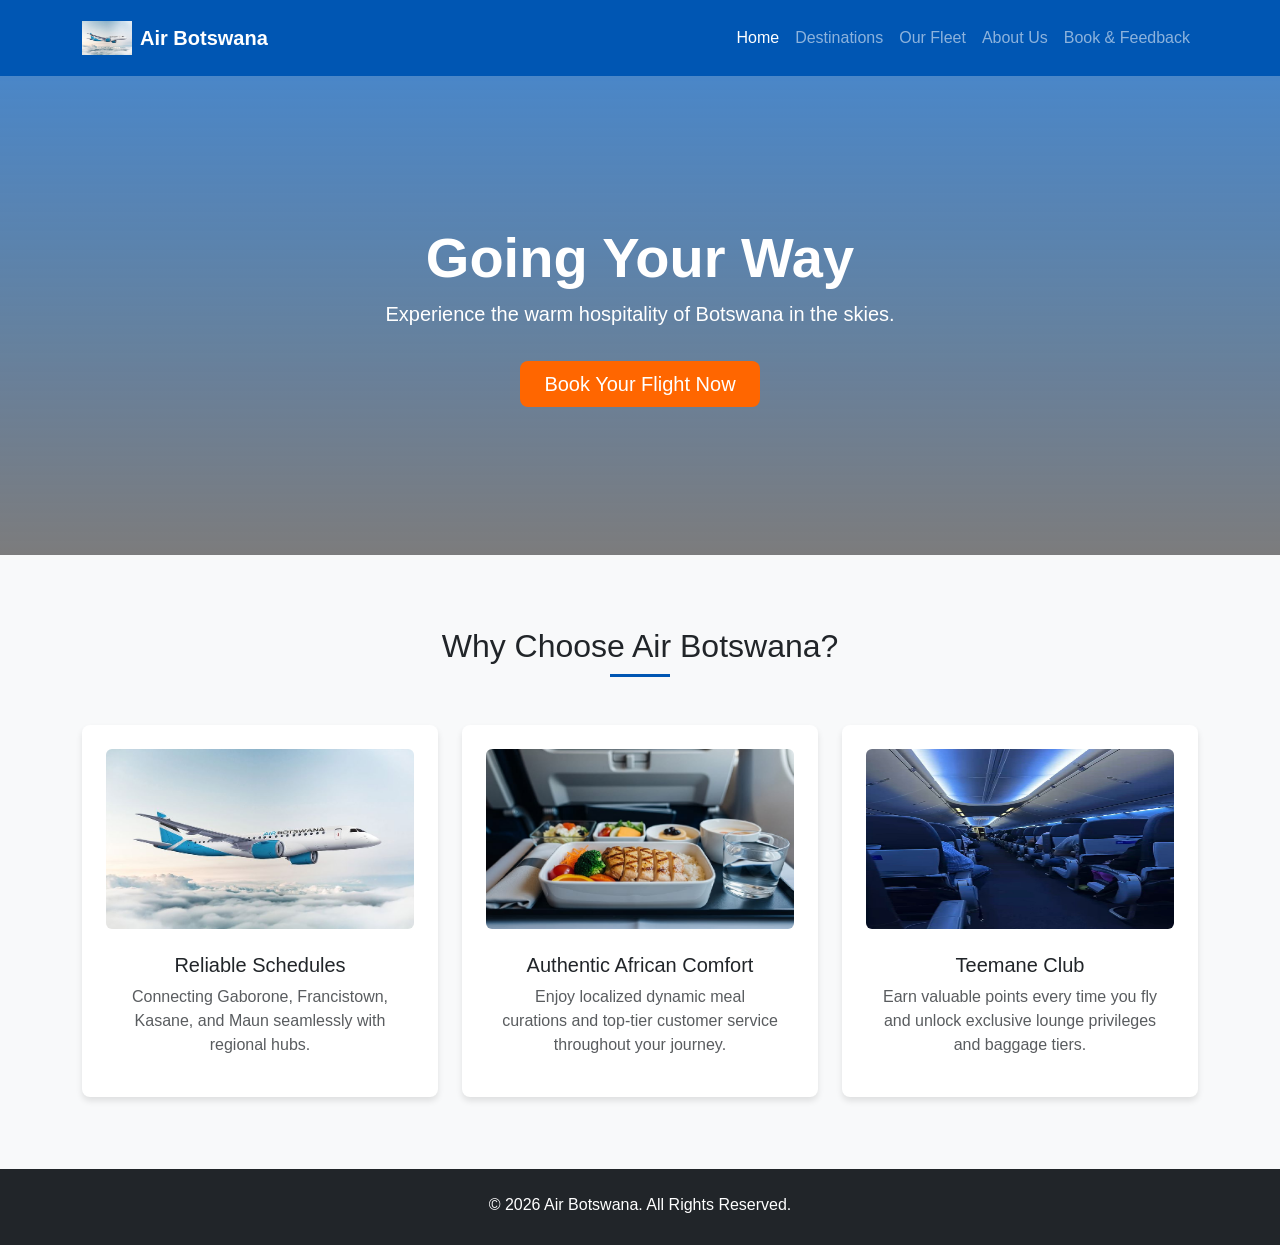
<file: index.html>
<!DOCTYPE html>
<html lang="en">
<head>
    <meta charset="UTF-8">
    <meta name="viewport" content="width=device-width, initial-scale=1.0">
    <title>Air Botswana - Home</title>
   <link href="https://cdn.jsdelivr.net/npm/bootstrap@5.3.2/dist/css/bootstrap.min.css" rel="stylesheet">
    <link rel="stylesheet" href="css/style.css">
</head>
<body>

    <header>
        <nav class="navbar navbar-expand-lg navbar-dark bg-primary-custom">
            <div class="container">
                <a class="navbar-brand d-flex align-items-center" href="index.html">
                    <img src="gallery/image1.jpg" alt="Air Botswana Official Logo Layout" width="50" height="50" class="me-2">
                    <strong>Air Botswana</strong>
                </a>
                <button class="navbar-toggler" type="button" data-bs-toggle="collapse" data-bs-target="#mainNav">
                    <span class="navbar-toggler-icon"></span>
                </button>
                <div class="collapse navbar-collapse" id="mainNav">
                    <ul class="navbar-nav ms-auto mb-2 mb-lg-0">
                        <li class="nav-item"><a class="nav-link active" href="index.html">Home</a></li>
                        <li class="nav-item"><a class="nav-link" href="destinations.html">Destinations</a></li>
                        <li class="nav-item"><a class="nav-link" href="fleet.html">Our Fleet</a></li>
                        <li class="nav-item"><a class="nav-link" href="about.html">About Us</a></li>
                        <li class="nav-item"><a class="nav-link" href="feedback.html">Book & Feedback</a></li>
                    </ul>
                </div>
            </div>
        </nav>
    </header>

    <main>
        <section class="hero-section text-center">
            <div class="container py-5">
                <h1 class="display-4 fw-bold">Going Your Way</h1>
                <p class="lead">Experience the warm hospitality of Botswana in the skies.</p>
                <a href="feedback.html" class="btn btn-accent btn-lg px-4 mt-3">Book Your Flight Now</a>
            </div>
        </section>

        <section class="container my-5 py-4">
            <div class="text-center mb-5">
                <h2>Why Choose Air Botswana?</h2>
                <div class="mx-auto bg-primary-custom" style="width: 60px; height: 3px;"></div>
            </div>
            <div class="row g-4">
                <div class="col-md-4">
                    <div class="card card-feature h-100 p-4 text-center">
                        <img src="gallery/image1.jpg" alt="Reliable schedule operations imagery" width="280" height="180" class="card-img-top rounded mx-auto">
                        <div class="card-body">
                            <h3 class="h5 card-title mt-2">Reliable Schedules</h3>
                            <p class="card-text text-muted">Connecting Gaborone, Francistown, Kasane, and Maun seamlessly with regional hubs.</p>
                        </div>
                    </div>
                </div>
                <div class="col-md-4">
                    <div class="card card-feature h-100 p-4 text-center">
                        <img src="gallery/image9.jpg" alt="Award winning flight comfort services" width="280" height="180" class="card-img-top rounded mx-auto">
                        <div class="card-body">
                            <h3 class="h5 card-title mt-2">Authentic African Comfort</h3>
                            <p class="card-text text-muted">Enjoy localized dynamic meal curations and top-tier customer service throughout your journey.</p>
                        </div>
                    </div>
                </div>
                <div class="col-md-4">
                    <div class="card card-feature h-100 p-4 text-center">
                        <img src="gallery/image5.jpg" alt="Teatime or travel frequency rewards program" width="280" height="180" class="card-img-top rounded mx-auto">
                        <div class="card-body">
                            <h3 class="h5 card-title mt-2">Teemane Club</h3>
                            <p class="card-text text-muted">Earn valuable points every time you fly and unlock exclusive lounge privileges and baggage tiers.</p>
                        </div>
                    </div>
                </div>
            </div>
        </section>
    </main>

    <footer class="py-4 mt-auto">
        <div class="container text-center">
            <p class="mb-1">&copy; 2026 Air Botswana. All Rights Reserved. </p>
          
        </div>
    </footer>
<script src="https://cdn.jsdelivr.net/npm/bootstrap@5.3.2/dist/js/bootstrap.bundle.min.js"></script>
    
</body>
</html>
</file>
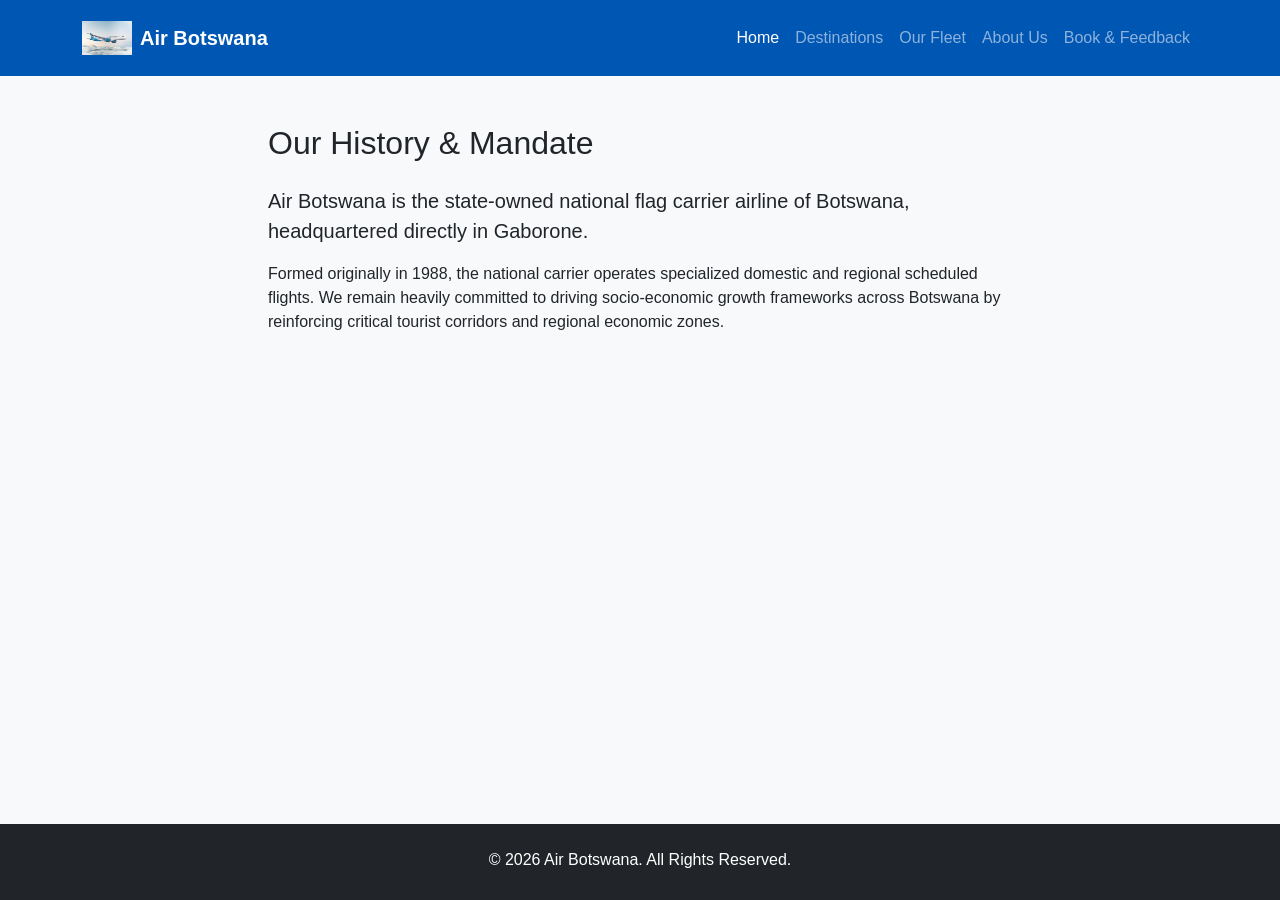
<file: about.html>
<!DOCTYPE html>
<html lang="en">
<head>
    <meta charset="UTF-8">
    <meta name="viewport" content="width=device-width, initial-scale=1.0">
    <title>Air Botswana – About Us</title>
    <link href="https://cdn.jsdelivr.net/npm/bootstrap@5.3.2/dist/css/bootstrap.min.css" rel="stylesheet">
     <link rel="stylesheet" href="css/style.css">
</head>
<body>
    <header>
        <nav class="navbar navbar-expand-lg navbar-dark bg-primary-custom">
            <div class="container">
                <a class="navbar-brand d-flex align-items-center" href="index.html">
                    <img src="gallery/image1.jpg" alt="Air Botswana Official Logo Layout" width="50" height="50" class="me-2">
                    <strong>Air Botswana</strong>
                </a>
                <div class="collapse navbar-collapse" id="mainNav">
                    <ul class="navbar-nav ms-auto">
                         <li class="nav-item"><a class="nav-link active" href="index.html">Home</a></li>
                        <li class="nav-item"><a class="nav-link" href="destinations.html">Destinations</a></li>
                        <li class="nav-item"><a class="nav-link" href="fleet.html">Our Fleet</a></li>
                        <li class="nav-item"><a class="nav-link" href="about.html">About Us</a></li>
                        <li class="nav-item"><a class="nav-link" href="feedback.html">Book & Feedback</a></li>
                    </ul>
                </div>
            </div>
        </nav>
    </header>

    <main class="container my-5">
        <div class=”row”>
            <div class="col-lg-8 mx-auto">
                <h2 class="mb-4">Our History & Mandate</h2>
                <p class="lead">Air Botswana is the state-owned national flag carrier airline of Botswana, headquartered directly in Gaborone.</p>
                <p>Formed originally in 1988, the national carrier operates specialized domestic and regional scheduled flights. We remain heavily committed to driving socio-economic growth frameworks across Botswana by reinforcing critical tourist corridors and regional economic zones.</p>
            </div>
        </div>
    </main>

    <footer class="py-4">
        <div class="container text-center">
            <p class="mb-1">&copy; 2026 Air Botswana. All Rights Reserved.</p>
        </div>
    </footer>
    <script src="https://cdn.jsdelivr.net/npm/bootstrap@5.3.2/dist/js/bootstrap.bundle.min.js"></script>
</body>
</html>
</file>
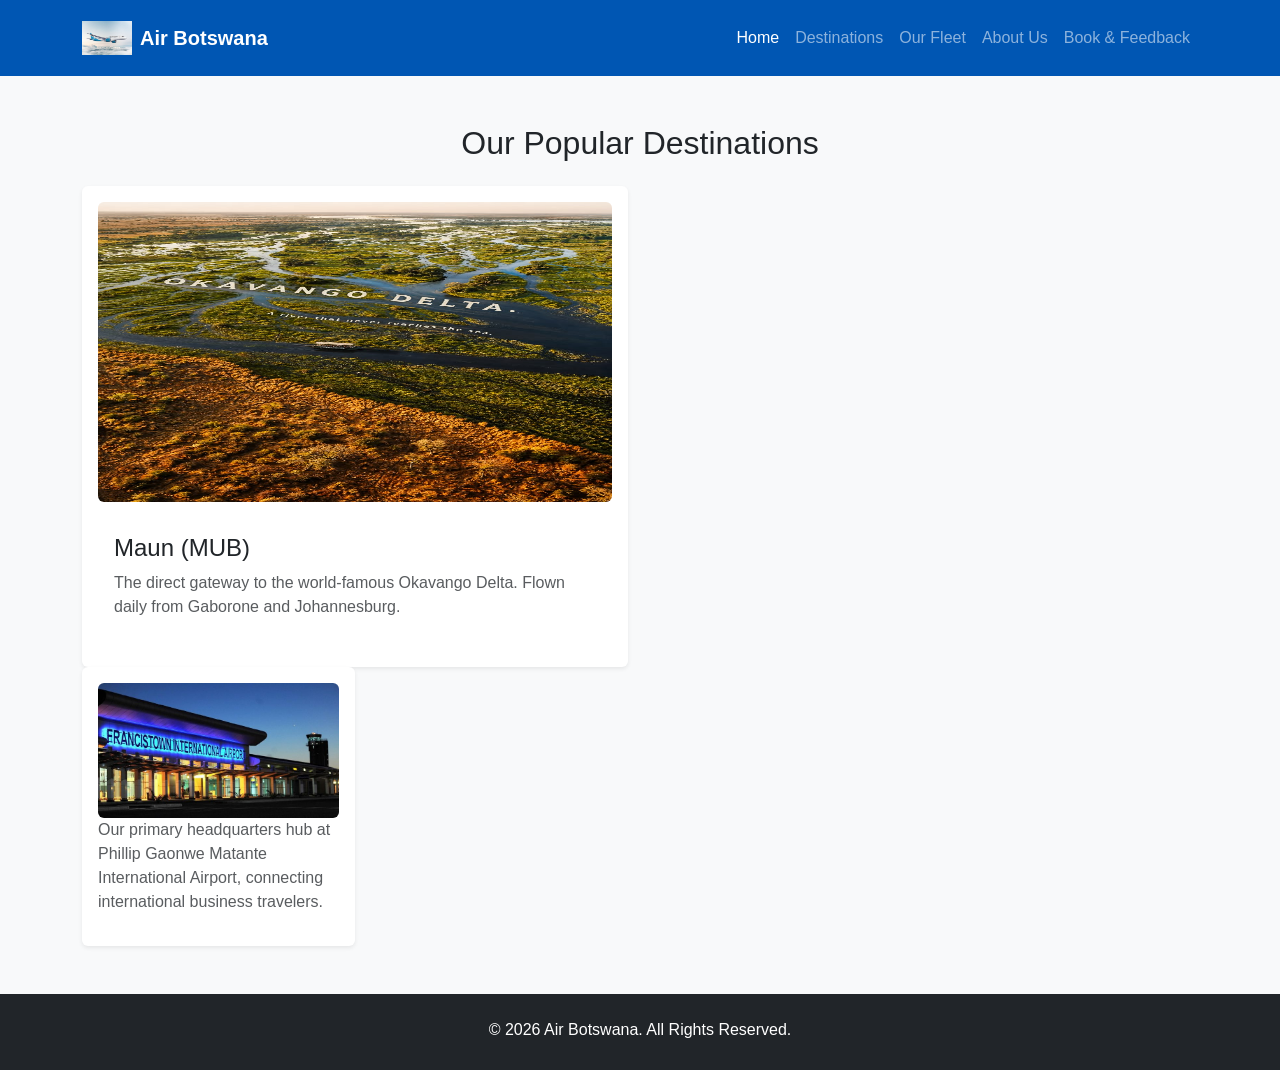
<file: destinations.html>
<!DOCTYPE html>
<html lang="en">
<head>
    <meta charset="UTF-8">
    <meta name="viewport" content="width=device-width, initial-scale=1.0">
    <title>Air Botswana – Destinations</title>
   <link href="https://cdn.jsdelivr.net/npm/bootstrap@5.3.2/dist/css/bootstrap.min.css" rel="stylesheet">
    <link rel="stylesheet" href="css/style.css">
</head>
<body>
    <header>
        <nav class="navbar navbar-expand-lg navbar-dark bg-primary-custom">
            <div class="container">
                <a class="navbar-brand d-flex align-items-center" href="index.html">
                    <img src="gallery/image1.jpg" alt="Air Botswana Official Logo Layout" width="50" height="50" class="me-2">
                    <strong>Air Botswana</strong>
                </a>
                <div class="collapse navbar-collapse" id="mainNav">
                    <ul class="navbar-nav ms-auto">
                         <li class="nav-item"><a class="nav-link active" href="index.html">Home</a></li>
                        <li class="nav-item"><a class="nav-link" href="destinations.html">Destinations</a></li>
                        <li class="nav-item"><a class="nav-link" href="fleet.html">Our Fleet</a></li>
                        <li class="nav-item"><a class="nav-link" href="about.html">About Us</a></li>
                        <li class="nav-item"><a class="nav-link" href="feedback.html">Book & Feedback</a></li>
                    </ul>
                </div>
            </div>
        </nav>
    </header>

    <main class="container my-5">
        <h2 class="text-center mb-4">Our Popular Destinations</h2>
        <div class="row g-4">
            <div class="col-md-6">
                <div class="card p-3 border-0 shadow-sm">
                    <img src="gallery/image3.jpg" alt="Reliable schedule operations imagery" width="540" height="300" class="card-img-top rounded mx-auto">
                        <div class="card-body">
                    <h3 class="h4 mt-3">Maun (MUB)</h3>
                    <p class="text-muted">The direct gateway to the world-famous Okavango Delta. Flown daily from Gaborone and Johannesburg.</p>
                </div>
            </div>
            <div class="col-md-6">
                <div class="card p-3 border-0 shadow-sm">
                     <img src="gallery/image6.jpg"alt="Francistown City Urban Business Hub" width="540"height="300"class="img-fluid rounded">
                    <p class="text-muted">Our primary headquarters hub at Phillip Gaonwe Matante International Airport, connecting international business travelers.</p>
                </div>
            </div>
        </div>
    </main>

    <footer class="py-4">
        <div class="container text-center">
            <p class="mb-1">&copy; 2026 Air Botswana. All Rights Reserved.</p>
        </div>
    </footer>
    <script src="https://cdn.jsdelivr.net/npm/bootstrap@5.3.2/dist/js/bootstrap.bundle.min.js"></script>
    
</body>
</html>
</file>
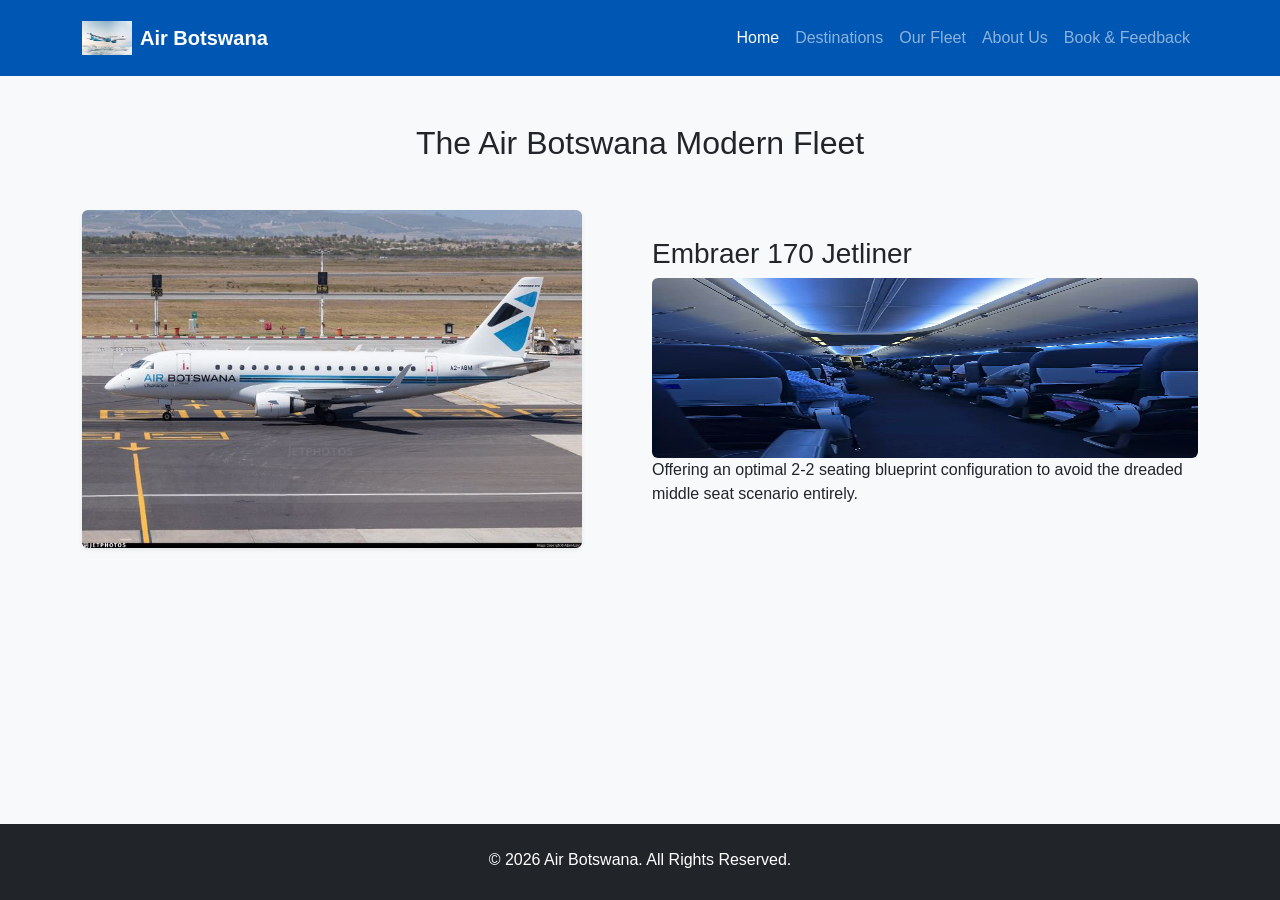
<file: fleet.html>
<!DOCTYPE html>
<html lang="en">
<head>
    <meta charset="UTF-8">
    <meta name="viewport" content="width=device-width, initial-scale=1.0">
    <title>Air Botswana - Our Fleet</title>
    <link href="https://cdn.jsdelivr.net/npm/bootstrap@5.3.2/dist/css/bootstrap.min.css" rel="stylesheet">
<link rel="stylesheet" href="css/style.css">
</head>
<body>
    <header>
        <nav class="navbar navbar-expand-lg navbar-dark bg-primary-custom">
            <div class="container">
                <a class="navbar-brand d-flex align-items-center" href="index.html">
                    <img src="gallery/image1.jpg" alt="Air Botswana Official Logo Layout" width="50" height="50" class="me-2">
                    <strong>Air Botswana</strong>
                </a>
                <div class="collapse navbar-collapse" id="mainNav">
                    <ul class="navbar-nav ms-auto">
                         <li class="nav-item"><a class="nav-link active" href="index.html">Home</a></li>
                        <li class="nav-item"><a class="nav-link" href="destinations.html">Destinations</a></li>
                        <li class="nav-item"><a class="nav-link" href="fleet.html">Our Fleet</a></li>
                        <li class="nav-item"><a class="nav-link" href="about.html">About Us</a></li>
                        <li class="nav-item"><a class="nav-link" href="feedback.html">Book & Feedback</a></li>
                    </ul>
                </div>
            </div>
        </nav>
    </header>

    <main class="container my-5">
        <h2 class="text-center mb-5">The Air Botswana Modern Fleet</h2>
        <div class="row align-items-center mb-5">
            <div class="col-md-6">
                <img src="gallery/image7.jpg" alt="Embraer Regional Jet configuration presentation" width="500" height="300" class="img-fluid rounded shadow-sm">
            </div>
            <div class="col-md-6">
                <h3>Embraer 170 Jetliner</h3>
                <p>
                    <img src="gallery/image5.jpg" alt="Providing rapid regional linkages with supreme passenger comfort"width="280" height="180" class="card-img-top rounded mx-auto"> Offering an optimal 2-2 seating blueprint configuration to avoid the dreaded middle seat scenario entirely.
            </div>
        </div>
    </main>

    <footer class="py-4">
        <div class="container text-center">
            <p class="mb-1">&copy; 2026 Air Botswana. All Rights Reserved.</p>
        </div>
    </footer>
    
</body>
</html>
</file>
<file: css/style.css>
/* Air Botswana Custom Theme Stylesheet */

:root {
    --primary-blue: #0056b3;
    --accent-orange: #ff6600;
    --dark-neutral: #212529;
    --light-bg: #f8f9fa;
    --white: #ffffff;
}

body {
    font-family: 'Segoe UI', Tahoma, Geneva, Verdana, sans-serif;
    color: var(--dark-neutral);
    background-color: var(--light-bg);
    display: flex;
    flex-direction: column;
    min-height: 100vh;
}

/* Page Uniformity & Header/Footer Layout */
.navbar-brand img {
    object-fit: contain;
}

.bg-primary-custom {
    background-color: var(--primary-blue) !important;
}

.text-accent {
    color: var(--accent-orange) !important;
}

.btn-accent {
    background-color: var(--accent-orange);
    color: var(--white);
    border: none;
    transition: background-color 0.3s ease;
}

.btn-accent:hover {
    background-color: #e05500;
    color: var(--white);
}

/* Feature & Core Content Layouts */
.hero-section {
    background: linear-gradient(rgba(0, 86, 179, 0.7), rgba(0, 0, 0, 0.5)), url('https://images.unsplash.com/photo-1436491865332-7a61a109cc05?q=80&w=1200') no-repeat center center/cover;
    color: var(--white);
    padding: 100px 0;
}

.card-feature {
    border: none;
    border-radius: 8px;
    box-shadow: 0 4px 6px rgba(0,0,0,0.1);
    transition: transform 0.2s ease;
}

.card-feature:hover {
    transform: translateY(-5px);
}

/* Main Content Area Pushing Footer Down */
main {
    flex: 1;
}

footer {
    background-color: var(--dark-neutral);
    color: var(--white);
}
</file>
